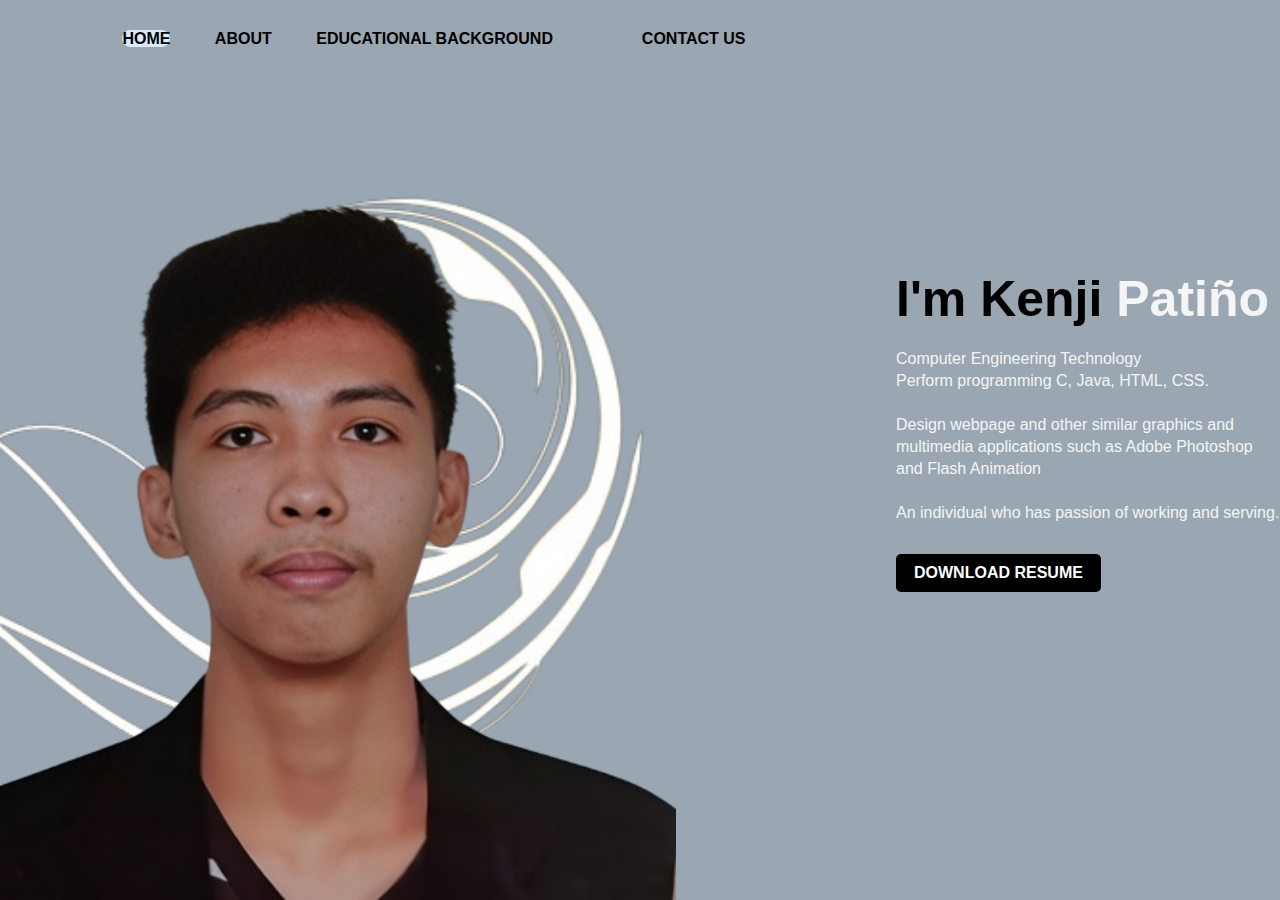
<file: index.html>
<!DOCTYPE html>
<html lang="en">
<head>
    <meta charset="UTF-8">
    <meta name="viewport" content="width=device-width, initial-scale=1.0">
    <title>Personal Portfolio</title>
    <link rel="stylesheet" href="css/portfolio.css">
    <link rel="about" href="about.html">
</head>
<body>
    <div class="hero">
        <nav>
            <ul>
                <li><a id="act1" href="portfolio.css">HOME</a></li>
                <li><a id="act2" href="about.html">ABOUT</a></li>
                <li><a id="act3" href="eduBackground.html">EDUCATIONAL BACKGROUND</a></li>
                <li><a href="achievements"></a></li>
                <li><a href="*">CONTACT US</a></li>
            </ul>
        </nav>
        <div class="info">
            <h1>I'm Kenji <span> Patiño</span></h1>
            <p>Computer Engineering Technology
                <br> Perform programming C, Java, HTML, CSS. <br>
                <br> Design webpage and other similar graphics and multimedia applications such as Adobe Photoshop and Flash Animation <br>
                <br> An individual who has passion of working and serving.
            </p>
            <a href="resume/OBJECTIVE.pdf"> DOWNLOAD RESUME</a>
        </div>
        <div class="images">
            <img src="images/effect.png" class="effect" alt="">
            <img src="images/KenjiV2.png" class="boy" alt="front img">
        </div>
    </div>
</body>
</html>
</file>
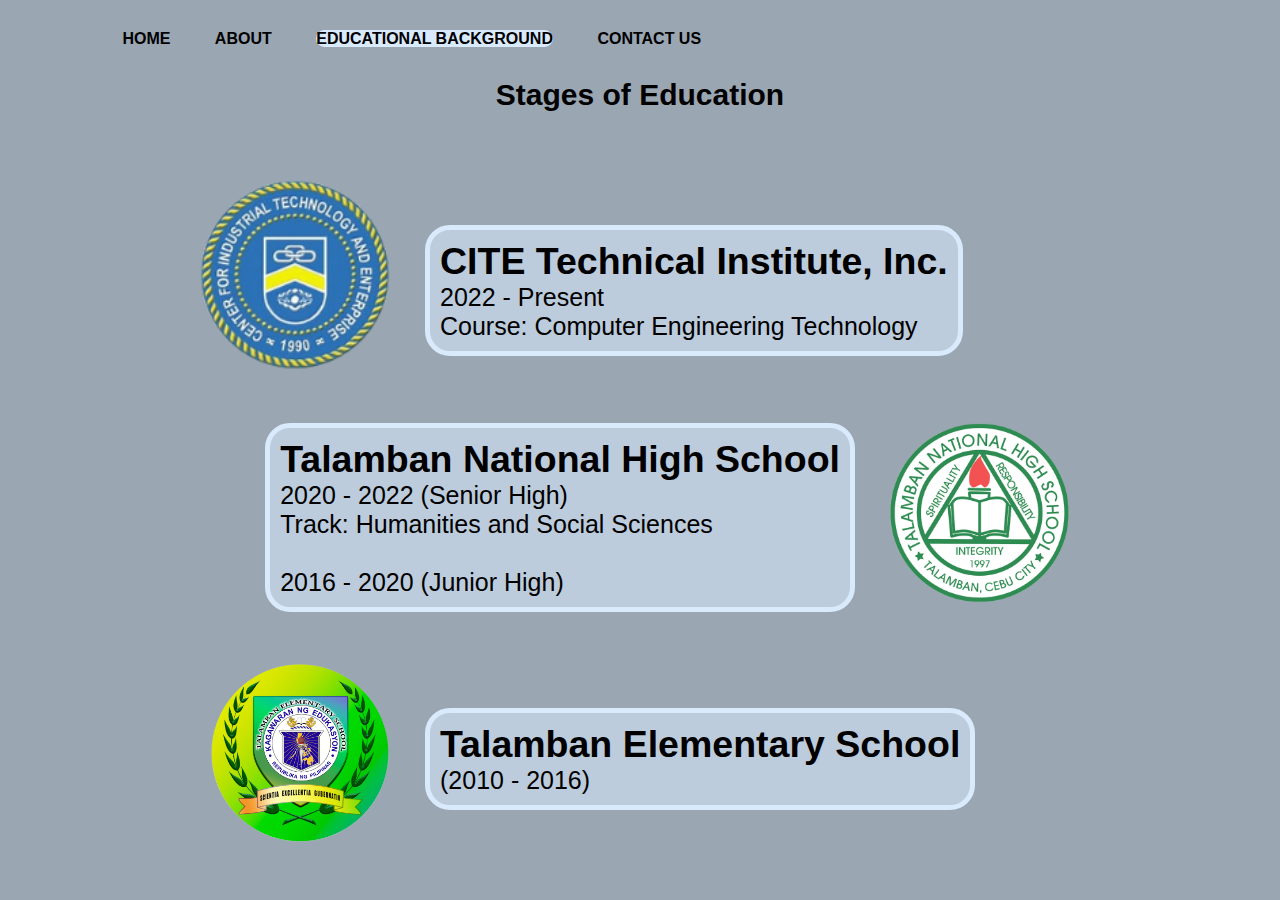
<file: eduBackground.html>
<!DOCTYPE html>
<html lang="en">
<head>
    <link rel="stylesheet" href="css/eduBackground.css">
    <meta charset="UTF-8">
    <meta name="viewport" content="width=device-width, initial-scale=1.0">
    <title>Stages of Education</title>
</head>
<body>
    <div class="hero">
        <nav>
            <ul>
                <li><a id="act1" href="index.html">HOME</a></li>
                <li><a id="act2" href="about.html">ABOUT</a></li>
                <li><a id="act3" href="eduBackground.html">EDUCATIONAL BACKGROUND</a></li>
                <li><a href="*">CONTACT US</a></li>
            </ul>
        </nav>
        <div> 
            <h1>Stages of Education</h1>
        </div>
        <div>
            <div id="collegeInfo">
                  <h2> CITE Technical Institute, Inc.</h2>
                    <p> 2022 - Present </p>
                        <p>Course: Computer Engineering Technology</p>
            </div>
            <div id="hsInfo">
                <h2> Talamban National High School</h2>
                    <p> 2020 - 2022 (Senior High) </p>
                        <p>Track: Humanities and Social Sciences</p>
                    <br>
                    <p> 2016 - 2020 (Junior High)</p>
            </div>
            <div id="elemInfo">
                    <h2> Talamban Elementary School</h2>
            <p> (2010 - 2016)</p>
            </div>  
        </div>
        <div class="schools">
            <img src="images/TESLogo.png" id="elem" alt="elemLogo">
            <img src="images/TNHSLogo.png" id="highS" alt="hsLogo">
            <img src="images/CITELogo.jpg" id="college" alt="citeLogo">
        </div>
    </div>
</body>
</html>
<!DOCTYPE html>
<html lang="en">
<head>
    <link rel="stylesheet" href="css/eduBackground.css">
    <meta charset="UTF-8">
    <meta name="viewport" content="width=device-width, initial-scale=1.0">
    <title>Stages of Education</title>
</head>
<body>
    <div class="hero">
        <nav>
            <ul>
                <li><a id="act1" href="index.html">HOME</a></li>
                <li><a id="act2" href="about.html">ABOUT</a></li>
                <li><a id="act3" href="eduBackground.html">EDUCATIONAL BACKGROUND</a></li>
                <li><a href="*">CONTACT US</a></li>
            </ul>
        </nav>
        <div> 
            <h1>Stages of Education</h1>
        </div>
        <div>
            <div id="collegeInfo">
                  <h2> CITE Technical Institute, Inc.</h2>
                    <p> 2022 - Present </p>
                        <p>Course: Computer Engineering Technology</p>
            </div>
            <div id="hsInfo">
                <h2> Talamban National High School</h2>
                    <p> 2020 - 2022 (Senior High) </p>
                        <p>Track: Humanities and Social Sciences</p>
                    <br>
                    <p> 2016 - 2020 (Junior High)</p>
            </div>
            <div id="elemInfo">
                    <h2> Talamban Elementary School</h2>
            <p> (2010 - 2016)</p>
            </div>  
        </div>
        <div class="schools">
            <img src="images/TESLogo.png" id="elem" alt="elemLogo">
            <img src="images/TNHSLogo.png" id="highS" alt="hsLogo">
            <img src="images/CITELogo.jpg" id="college" alt="citeLogo">
        </div>
    </div>
</body>
</html>
</file>
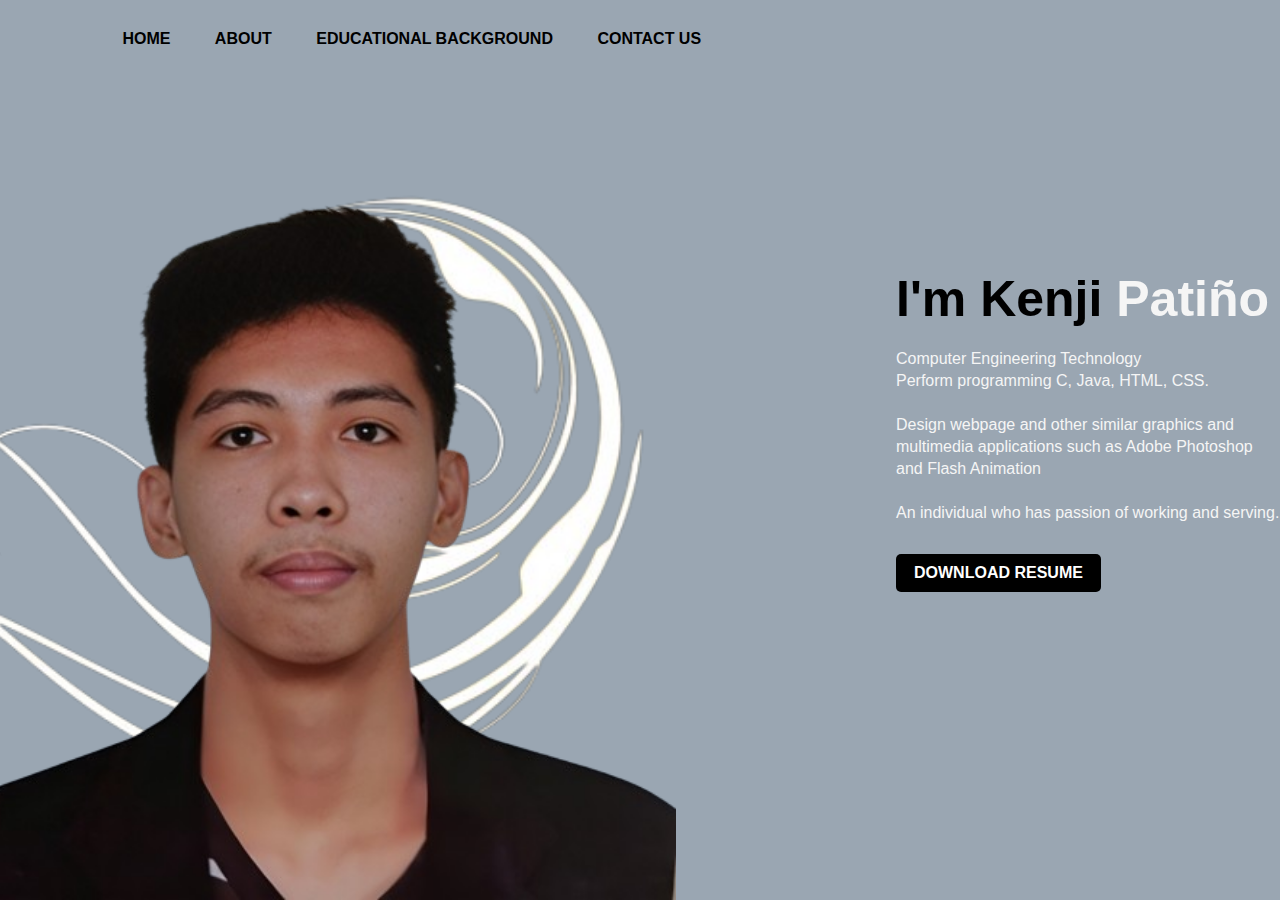
<file: portfolio.html>
<!DOCTYPE html>
<html lang="en">
<head>
    <meta charset="UTF-8">
    <meta name="viewport" content="width=device-width, initial-scale=1.0">
    <title>Personal Portfolio</title>
    <link rel="stylesheet" href="css/portfolio.css">
    <link rel="about" href="about.html">
</head>
<body>
    <div class="hero">
        <nav>
            <ul>
                <li><a href="portfolio.css">HOME</a></li>
                <li><a href="about.html">ABOUT</a></li>
                <li><a href="eduBackground.html">EDUCATIONAL BACKGROUND</a></li>
                <li><a href="*">CONTACT US</a></li>
            </ul>
        </nav>
        <div class="info">
            <h1>I'm Kenji <span> Patiño</span></h1>
            <p>Computer Engineering Technology
                <br> Perform programming C, Java, HTML, CSS. <br>
                <br> Design webpage and other similar graphics and multimedia applications such as Adobe Photoshop and Flash Animation <br>
                <br> An individual who has passion of working and serving.
            </p>
            <a href="resume/OBJECTIVE.pdf"> DOWNLOAD RESUME</a>
        </div>
        <div class="images">
            <img src="images/effect.png" class="effect" alt="">
            <img src="images/KenjiV2.png" class="boy" alt="front img">
        </div>
    </div>
</body>
</html>
</file>
<file: css/portfolio.css>
* {
    margin: 0;
    padding: 0;
    font-family: sans-serif;
}

.hero {
    position: absolute;
    width: 100%;
    height: 100%;
    background: #9AA6B2;
}

nav {
    display: flex;
    width: 84%;
    margin: auto;
    padding: 20px 0;
    align-items: center;
    justify-content: space-between;
}

nav ul li {
    display: inline-block;
    list-style: none;
    margin: 10px 20px;
}

nav ul li a {
    text-decoration: none;
    color: black;
    font-weight: bold;
}

nav ul li a:hover {
    color: red;
}

#act1 {
    color: black;
    text-align: center;
    border-radius: 20px;
    text-decoration: none;
    background-color: #D9EAFD;
}

.info {
    margin-left: 70%;
    margin-top: 15%;
}

.info h1{
    font-size: 50px;
    color: black;
    margin-bottom: 20px;
}

span {
    color: whitesmoke;
}

.info p {
    color: whitesmoke;
    line-height: 22px;
}

.info a {
    background: black;
    padding: 10px 18px;
    text-decoration: none;
    font-weight: bold;
    color: white;
    display: inline-block;
    margin: 30px 0;
    border-radius: 5px;
}

.images {
    width: 45%;
    height: 80%;
    position: absolute;
    bottom: 0;
    left: 100px;
}

.images img{
    height: 100%;
    position: absolute;
    right: -50px;
    bottom: 0;
    transform: translate(-50px);
    transition: bottom 1s, right 1s;
}

.images:hover .effect {
    bottom: 40px;
}

.images:hover .boy {
    right: 5%;
}
</file>
<file: css/eduBackground.css>
* {
    margin: 0;
    padding: 0;
    font-family: sans-serif;
}

.hero {
    position: absolute;
    width: 100%;
    height: 100%;
    background: #9AA6B2;
}

nav {
    display: flex;
    width: 84%;
    margin: auto;
    padding: 20px 0;
    align-items: center;
    justify-content: space-between;
}

nav ul li {
    display: inline-block;
    list-style: none;
    margin: 10px 20px;
}

nav ul li a {
    text-decoration: none;
    color: black;
    font-weight: bold;
}

nav ul li a:hover{
    color: red;
}

#act3 {
    color: black;
    text-align: center;
    border-radius: 20px;
    text-decoration: none;
    background-color: #D9EAFD;
}

.schools {
    width: auto;
    height: auto;
    padding: 10%;
    bottom: 0;
}

#college {
    width: 190px;
    height: 190px;
    position: absolute;
    left: 200px;
    top: 180px;
}

#highS {
    width: 200px;
    height: 200px;
    position: absolute;
    top: 46%;
    right: 200px;
}

#elem {
    width: 200px;
    height: 200px;
    position: absolute;
    left: 200px;
    bottom: 5%;
}

h1 {
    text-align: center;
    font-size: 30px;
    color: black;
}

#collegeInfo {   
    position: absolute;
    font-size: 25px;
    color: black;
    top: 25%;
    left: 425px;
    border: 5px solid #D9EAFD; 
    padding: 10px 10px 10px 10px;
    background-color: #BCCCDC; 
    border-radius: 25px;
}

#hsInfo {
    position: absolute; 
    font-size: 25px;
    color: black; 
    right: 425px;
    top: 47%;
    border: 5px solid #D9EAFD;
    padding: 10px 10px 10px 10px;
    background-color: #BCCCDC;
    border-radius: 25px;
}

#elemInfo {
    position: absolute; 
    font-size: 25px;
    color: black;
    left: 425px;
    bottom: 10%;
    border: 5px solid #D9EAFD;
    padding: 10px 10px 10px 10px;
    background-color: #BCCCDC;
    border-radius: 25px;
}
</file>
